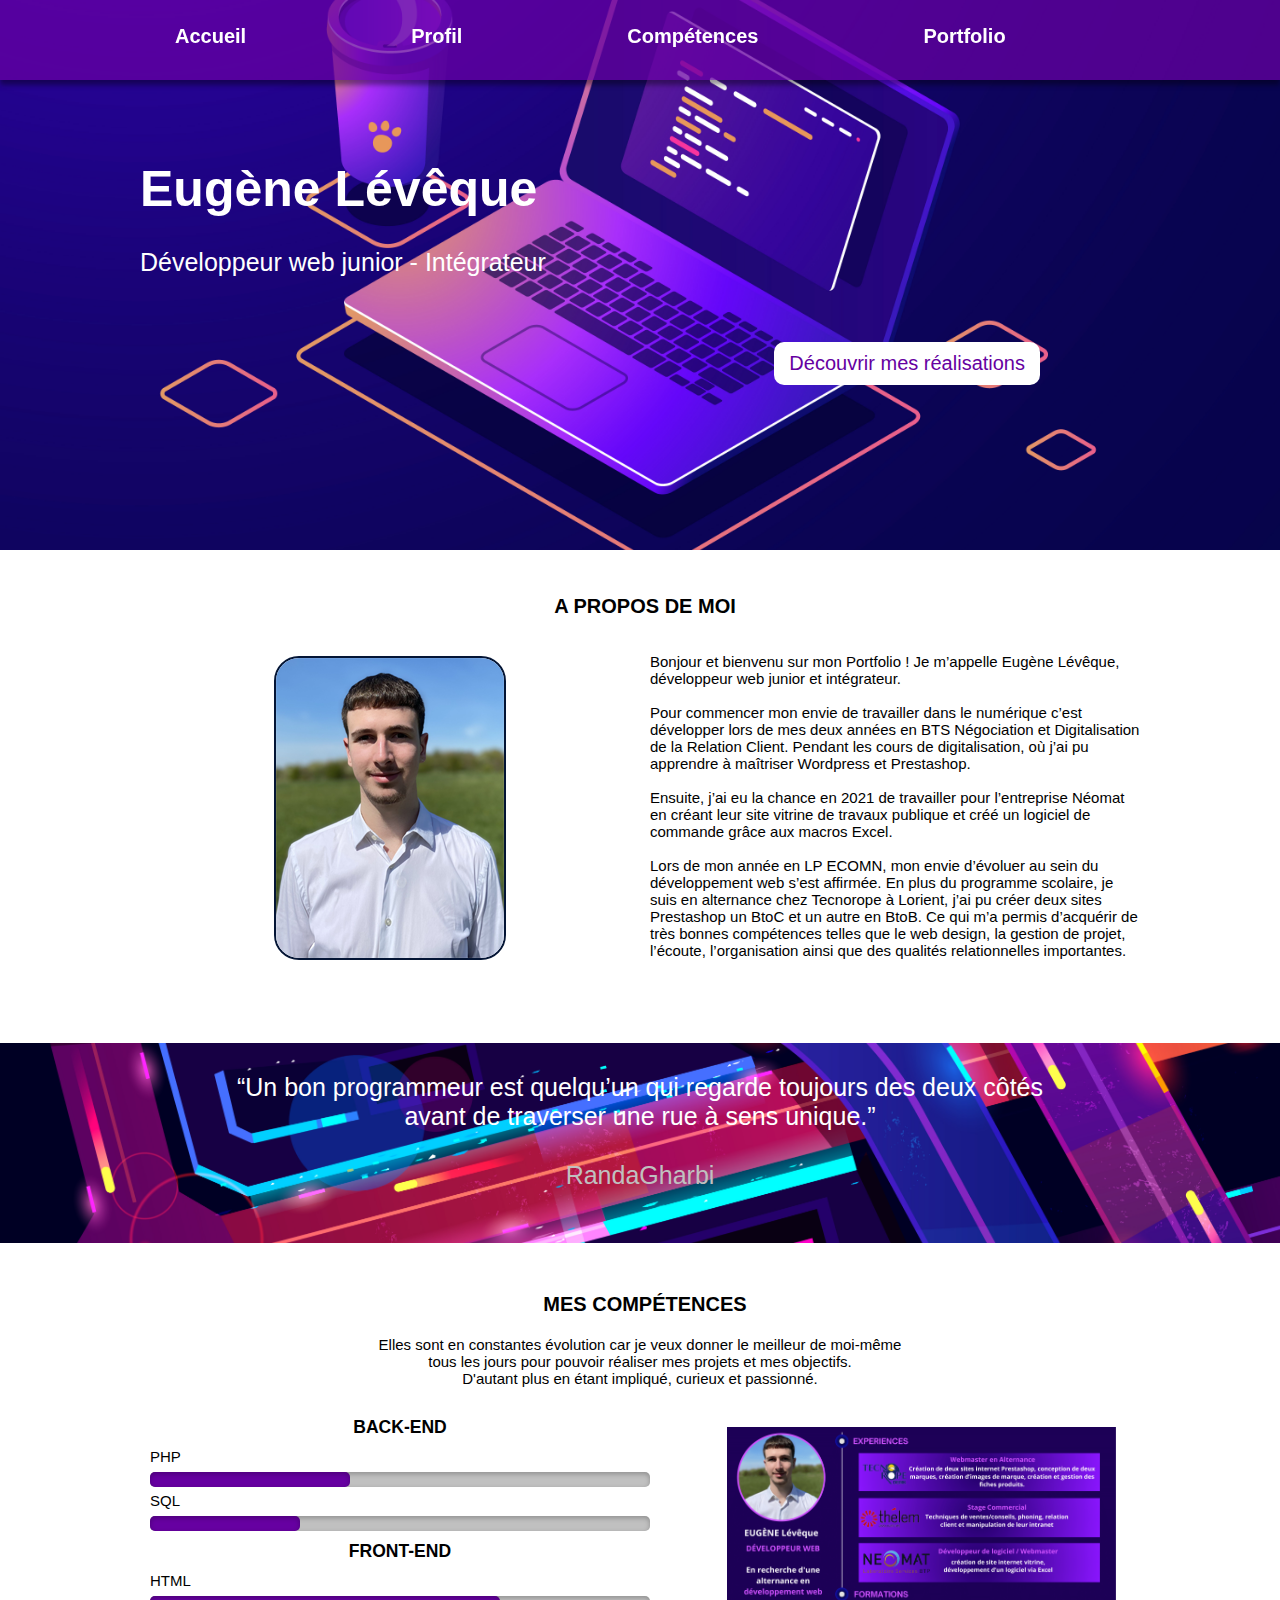
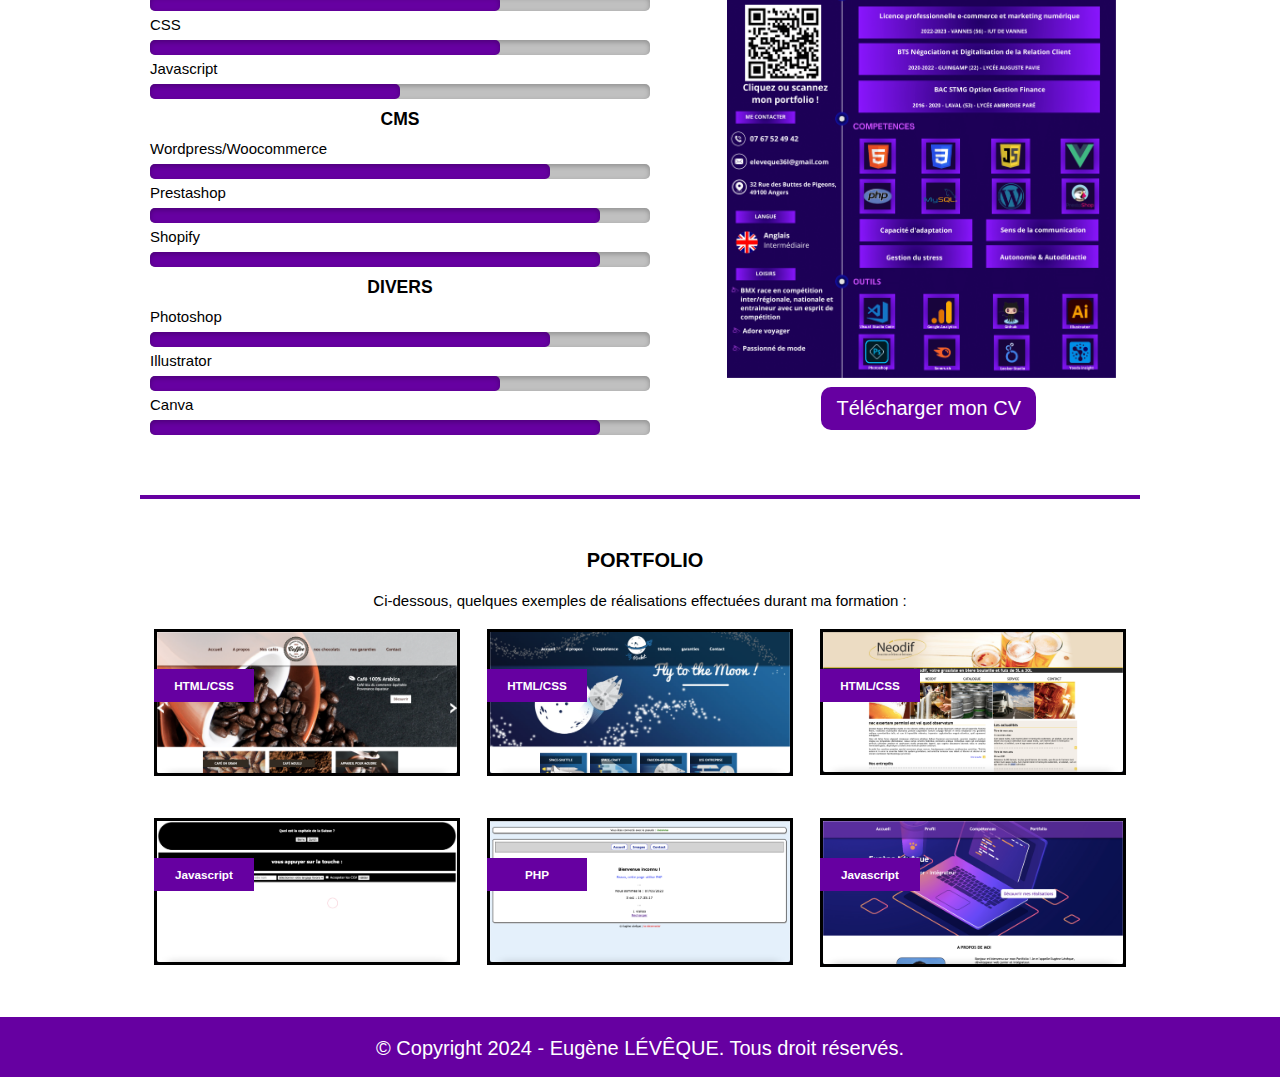
<file: index.html>
<!DOCTYPE html>
<html lang="en">
<head>
    <meta charset="UTF-8">
    <meta http-equiv="X-UA-Compatible" content="IE=edge">
    <meta name="viewport" content="width=device-width, initial-scale=1.0">
    <title>Portfolio</title>
    <link rel="stylesheet" href="./style.css">
</head>
<body>
    <div id="navbar">
        <nav class="inner">
            <ul>
                <li><a href="#accueil">Accueil</a></li>
                <li><a href="#profil">Profil</a></li>
                <li><a href="#competence">Compétences</a></li>
                <li><a href="#portfolio">Portfolio</a></li>
            </ul>
        </nav>
    </div>
    <section id="accueil">



        <div class="inner">
            <div id="textaccueil">
                <header>
                    <h1>Eugène Lévêque</h1>
                </header>
                <p>Développeur web junior - Intégrateur</p>
                <footer>
                    <a href="#portfolio">Découvrir mes réalisations</a>
                </footer>
            </div>
        </div>
    </section>

    <!-- <div id="scrollUp">
        <a href="#top"><img src="to_top.png"/></a>
    </div> -->

    <section id="profil">
        <div class="inner">
            <header>
                <h2>A PROPOS DE MOI</h2>
            </header>
            <section id="main-left">
                <img src=photo-cv.png alt="photo de profil">
            </section>
            <section id="main-right">
                <p>Bonjour et bienvenu sur mon Portfolio ! Je m’appelle Eugène Lévêque, développeur web junior et intégrateur.<br><br>
                Pour commencer mon envie de travailler dans le numérique c’est développer lors de mes deux années en BTS Négociation et Digitalisation de la Relation Client. Pendant les cours de digitalisation, où j’ai pu apprendre à maîtriser Wordpress et Prestashop.<br><br>
                Ensuite, j’ai eu la chance en 2021 de travailler pour l’entreprise Néomat en créant leur site vitrine de travaux publique et créé un logiciel de commande grâce aux macros Excel.<br><br>
                Lors de mon année en LP ECOMN, mon envie d’évoluer au sein du développement web s’est affirmée. En plus du programme scolaire, je suis en alternance chez Tecnorope à Lorient, j’ai pu créer deux sites Prestashop un BtoC et un autre en BtoB. Ce qui m’a permis d’acquérir de très bonnes compétences telles que le web design, la gestion de projet, l’écoute, l’organisation ainsi que des qualités relationnelles importantes.
                </p>
            </section>
        </div>
    </section>
    <section id="proverbe">
        <p>“Un bon programmeur est quelqu’un qui regarde toujours des deux côtés<br>avant de traverser une rue à sens unique.”</p>
        <p id="source">RandaGharbi</p>
    </section>
    <section id="competence">
        <div class="inner">
            <header>
                <h2>Mes Compétences</h2>
                <p>Elles sont en constantes évolution car je veux donner le meilleur de moi-même<br>tous les jours pour pouvoir réaliser mes projets et mes objectifs.<br>D'autant plus en étant impliqué, curieux et passionné.</p>
            </header>
            <section id="main-left2">
                <h3>Back-end</h3>
                <p>PHP</p>
                <progress value="40" max="100"></progress>
                <p>SQL</p>
                <progress value="30" max="100"></progress>

                <h3>Front-end</h3>
                <p>HTML</p>
                <progress value="70" max="100"></progress>
                <p>CSS</p>
                <progress value="70" max="100"></progress>
                <p>Javascript</p>
                <progress value="50" max="100"></progress>

                <h3>CMS</h3>
                <p>Wordpress/Woocommerce</p>
                <progress value="80" max="100"></progress>
                <p>Prestashop</p>
                <progress value="90" max="100"></progress>
                <p>Shopify</p>
                <progress value="90" max="100"></progress>

                <h3>Divers</h3>
                <p>Photoshop</p>
                <progress value="80" max="100"></progress>
                <p>Illustrator</p>
                <progress value="70" max="100"></progress>
                <p>Canva</p>
                <progress value="90" max="100"></progress>
            </section>

            <section id="main-right2">
                <img src=cv-alternance-eugene-leveque-2024.png alt="cv-eugene-leveque-2024">
                <footer>
                    <a href="cv-alternance-eugene-leveque-2024.png" download="cv-alternance-eugene-leveque-2024.png">Télécharger mon CV</a>
                </footer>
            </section>
        </div>
    </section>

    <section id="separateur">
        <div class="inner"></div>
    </section>

    <section id="portfolio">
        <div class="inner">
            <header>
                <h2>Portfolio</h2>
                <p>Ci-dessous, quelques exemples de réalisations effectuées durant ma formation :</p>
            </header>
        </div>
    </section>
    <section class="inner">
        <div class="bloc">
            <a href="site-cafe/index.html" target="_blank"><img src="capture-ecran-site-cafe.png" alt="site fictif de café"></a>
            <h3><a href="site-cafe/index.html" target="_blank">HTML/CSS</a></h3>
        </div>
    </section>
    <section class="inner">
        <div class="bloc">
            <a href="site-astronomie/index.html" target="_blank"><img src="capture-ecran-site-astronomie.png" alt="site fictif d'astronomie"></a>
            <h3><a href="site-astronomie/index.html" target="_blank">HTML/CSS</a></h3>
        </div>
    </section>
    <section class="inner">
        <div class="bloc">
            <a href="site-biere/index.html" target="_blank"><img src="capture-ecran-site-biere.png" alt="site fictif de bière"></a>
            <h3><a href="site-biere/index.html" target="_blank">HTML/CSS</a></h3>
        </div>
    </section>
    <section class="inner">
        <div class="bloc2">
            <a href="site-js/index.html" target="_blank"><img src="capture-ecran-site-javascript-cours.png" alt="site bac à sable en Javascript"></a>
            <h3><a href="site-js/index.html" target="_blank">Javascript</a></h3>
        </div>
    </section>
    <section class="inner">
        <div class="bloc">
            <a href="#site-php"><img src="capture-ecran-site-PHP-cours.png" alt="site fictif en PHP"></a>
            <h3><a href="#site-php">PHP</a></h3>
        </div>
    </section>
    <section class="inner">
        <div class="bloc">
            <a href="index.html"><img src="capture-ecran-site-portfolio.png" alt="site portfolio en HTML/CSS/Javascript"></a>
            <h3><a href="index.html">Javascript</a></h3>
        </div>
    </section>

    <footer id="piedpage">
		<section class="inner">
        	<div id="copyright">
         	    <p>&copy Copyright 2024 - Eugène LÉVÊQUE. Tous droit réservés.</p>
        	</div>
		</section>
	</footer>

    <script src="index.js"></script>
</body>
</html>
</file>
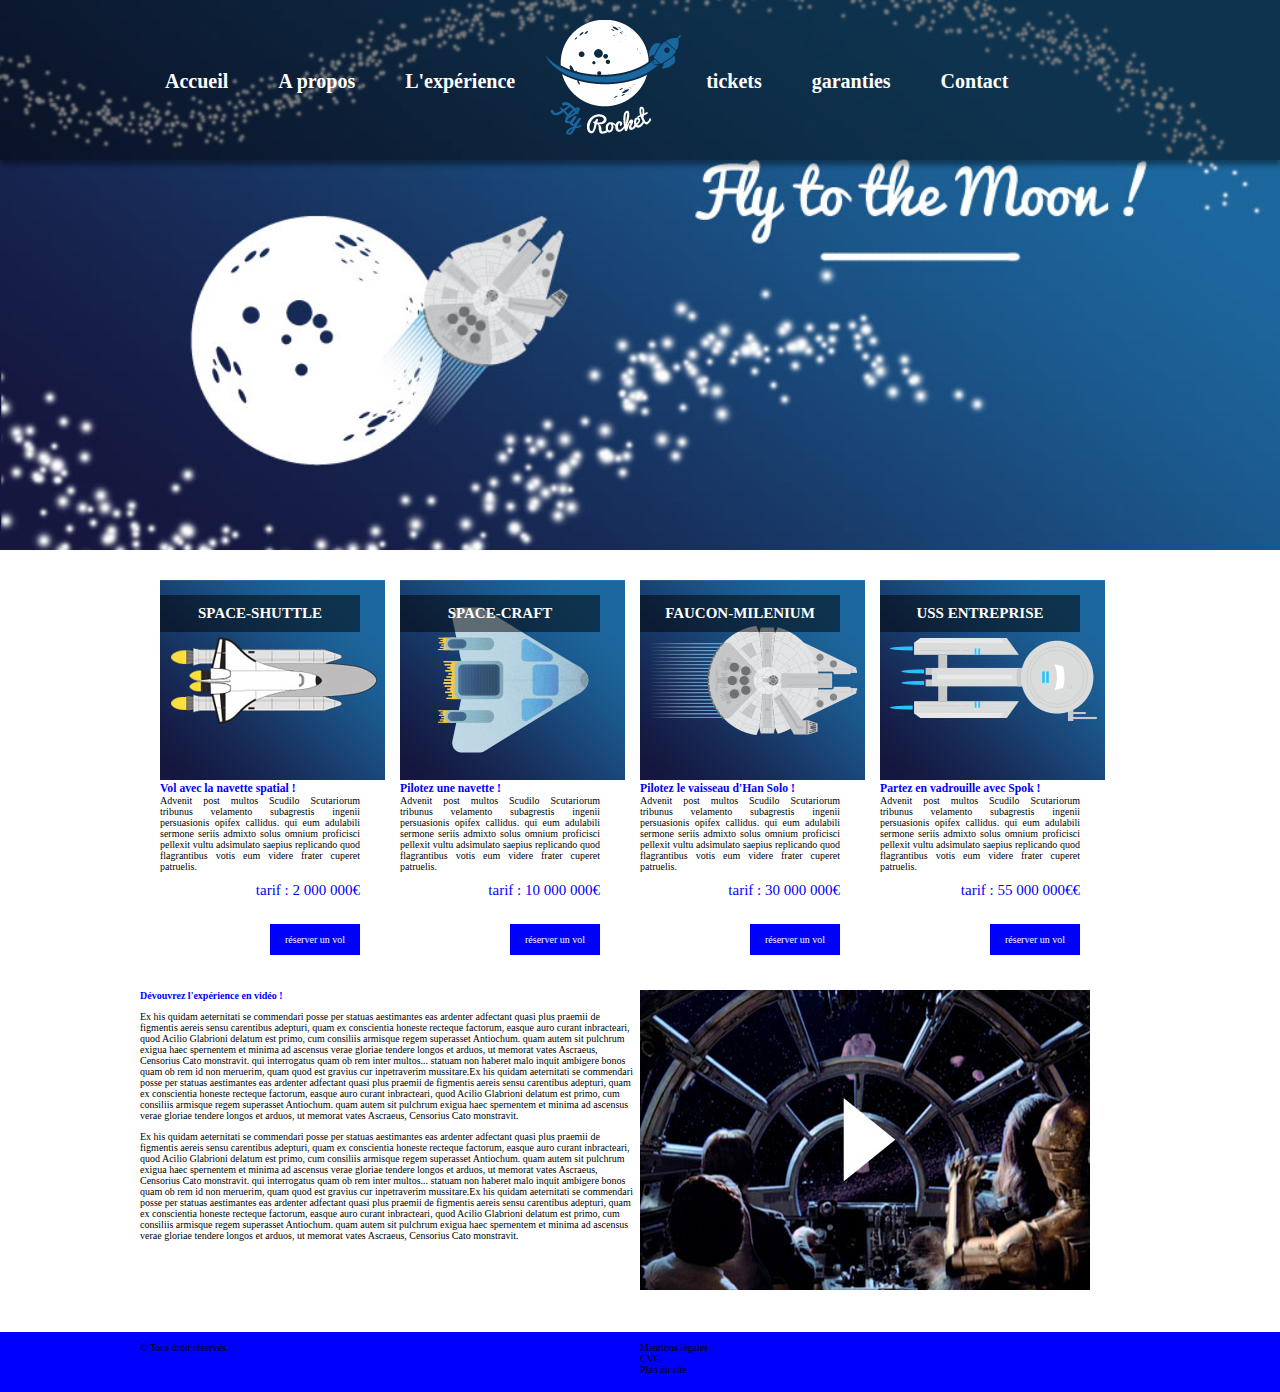
<file: site-astronomie/index.html>
<!DOCTYPE html>
<html lang="fr">

<head>

	<meta charset="UTF-8" />
	<title>Partiel HTML/CSS</title>
	<meta name="description" content="Description qui s'affiche dans les moteurs de recherches."/>
	<link type="text/css" rel="stylesheet" href="css/styles.css" />
	
</head>

<body>
	<!--début diapo -->
	<section id="diapo">
		<header>
			<nav class="inner">
				<ul>
					<li><a href="index.html">Accueil</a></li>
					<li><a href="a-propos.html">A propos</a></li>
					<li><a href="#">L'expérience</a></li>
					<li><a href="index.html"><img src="images/logo.png" alt="Logo fusée"></a></li>
					<li><a href="#">tickets</a></li>
					<li><a href="#">garanties</a></li>
					<li><a href="#">Contact</a></li>

				</ul>
			</nav>
		</header>
	</section>	
	<!--fin diapo!-->

	<!--début des 4 blocs-->
	<section class="inner">
		<div class="bloc">
			<a href="#"><img src=images/space-shuttle.jpg alt="fusée"></a>
			<h2><a href="#">space-shuttle</a></h2>
			<h3>Vol avec la navette spatial !</h3>
			<p>Advenit post multos Scudilo Scutariorum tribunus velamento subagrestis ingenii persuasionis opifex callidus. qui eum adulabili sermone seriis admixto solus omnium proficisci pellexit vultu adsimulato saepius replicando quod flagrantibus votis eum videre frater cuperet patruelis.</p>
			<p>tarif : 2 000 000€</p>
			<footer><a href="#">réserver un vol</a></footer>
		</div> 
	</section>
	<section class="inner">
		<div class="bloc">
			<a href="#"><img src=images/space-craft.jpg alt="space-craft"></a>
			<h2><a href="#">space-craft</a></h2>
			<h3>Pilotez une navette !</h3>
			<p>Advenit post multos Scudilo Scutariorum tribunus velamento subagrestis ingenii persuasionis opifex callidus. qui eum adulabili sermone seriis admixto solus omnium proficisci pellexit vultu adsimulato saepius replicando quod flagrantibus votis eum videre frater cuperet patruelis.</p>
			<p>tarif : 10 000 000€</p>
			<footer><a href="#">réserver un vol</a></footer>
		</div> 
	</section>
	<section class="inner">
		<div class="bloc">
			<a href="#"><img src=images/faucon-millenium.jpg alt="faucon-millenium"></a>
			<h2><a href="#">Faucon-milenium</a></h2>
			<h3>Pilotez le vaisseau d'Han Solo !</h3>
			<p>Advenit post multos Scudilo Scutariorum tribunus velamento subagrestis ingenii persuasionis opifex callidus. qui eum adulabili sermone seriis admixto solus omnium proficisci pellexit vultu adsimulato saepius replicando quod flagrantibus votis eum videre frater cuperet patruelis.</p>
			<p>tarif : 30 000 000€</p>
			<footer><a href="#">réserver un vol</a></footer>
		</div> 
	</section>
	<section class="inner">
		<div class="bloc">
			<a href="#"><img src=images/uss-enterprise.jpg alt="uss-enterprise"></a>
			<h2><a href="#">USS Entreprise</a></h2>
			<h3>Partez en vadrouille avec Spok !</h3>
			<p>Advenit post multos Scudilo Scutariorum tribunus velamento subagrestis ingenii persuasionis opifex callidus. qui eum adulabili sermone seriis admixto solus omnium proficisci pellexit vultu adsimulato saepius replicando quod flagrantibus votis eum videre frater cuperet patruelis.</p>
			<p>tarif : 55 000 000€€</p>
			<footer><a href="#">réserver un vol</a></footer>
		</div> 
	</section>

	<!--fin des 4 blocs-->

	<!--début article découverte-->
	<section class="inner">
		<div class="découverte">
			<h2>Dévouvrez l'expérience en vidéo !</h2>
			<p>Ex his quidam aeternitati se commendari posse per statuas aestimantes eas ardenter adfectant quasi plus praemii de figmentis aereis sensu carentibus adepturi, quam ex conscientia honeste recteque factorum, easque auro curant inbracteari, quod Acilio Glabrioni delatum est primo, cum consiliis armisque regem superasset Antiochum. quam autem sit pulchrum exigua haec spernentem et minima ad ascensus verae gloriae tendere longos et arduos, ut memorat vates Ascraeus, Censorius Cato monstravit. qui interrogatus quam ob rem inter multos... statuam non haberet malo inquit ambigere bonos quam ob rem id non meruerim, quam quod est gravius cur inpetraverim mussitare.Ex his quidam aeternitati se commendari posse per statuas aestimantes eas ardenter adfectant quasi plus praemii de figmentis aereis sensu carentibus adepturi, quam ex conscientia honeste recteque factorum, easque auro curant inbracteari, quod Acilio Glabrioni delatum est primo, cum consiliis armisque regem superasset Antiochum. quam autem sit pulchrum exigua haec spernentem et minima ad ascensus verae gloriae tendere longos et arduos, ut memorat vates Ascraeus, Censorius Cato monstravit.</p>
			<p>Ex his quidam aeternitati se commendari posse per statuas aestimantes eas ardenter adfectant quasi plus praemii de figmentis aereis sensu carentibus adepturi, quam ex conscientia honeste recteque factorum, easque auro curant inbracteari, quod Acilio Glabrioni delatum est primo, cum consiliis armisque regem superasset Antiochum. quam autem sit pulchrum exigua haec spernentem et minima ad ascensus verae gloriae tendere longos et arduos, ut memorat vates Ascraeus, Censorius Cato monstravit. qui interrogatus quam ob rem inter multos... statuam non haberet malo inquit ambigere bonos quam ob rem id non meruerim, quam quod est gravius cur inpetraverim mussitare.Ex his quidam aeternitati se commendari posse per statuas aestimantes eas ardenter adfectant quasi plus praemii de figmentis aereis sensu carentibus adepturi, quam ex conscientia honeste recteque factorum, easque auro curant inbracteari, quod Acilio Glabrioni delatum est primo, cum consiliis armisque regem superasset Antiochum. quam autem sit pulchrum exigua haec spernentem et minima ad ascensus verae gloriae tendere longos et arduos, ut memorat vates Ascraeus, Censorius Cato monstravit.</p>
		</div>
		<div class="vidéo">
			<img src="images/video.jpg" alt="vidéo star wars">
		</div>

	</section>
	<!--fin article découverte-->

	<!--début footer-->
	<footer id="piedpage">
		<section class="inner">
        	<div id="copyright">
         	    <p>&copy Tous droit réservés.</p>
        	</div>
			<div id="info">
				<p>Mentions légales</p>
				<p>CVG</p>
				<p>Plan du site </p>
			</div>
		</section>
	</footer>
	
	
</body>
	
</html>
</file>
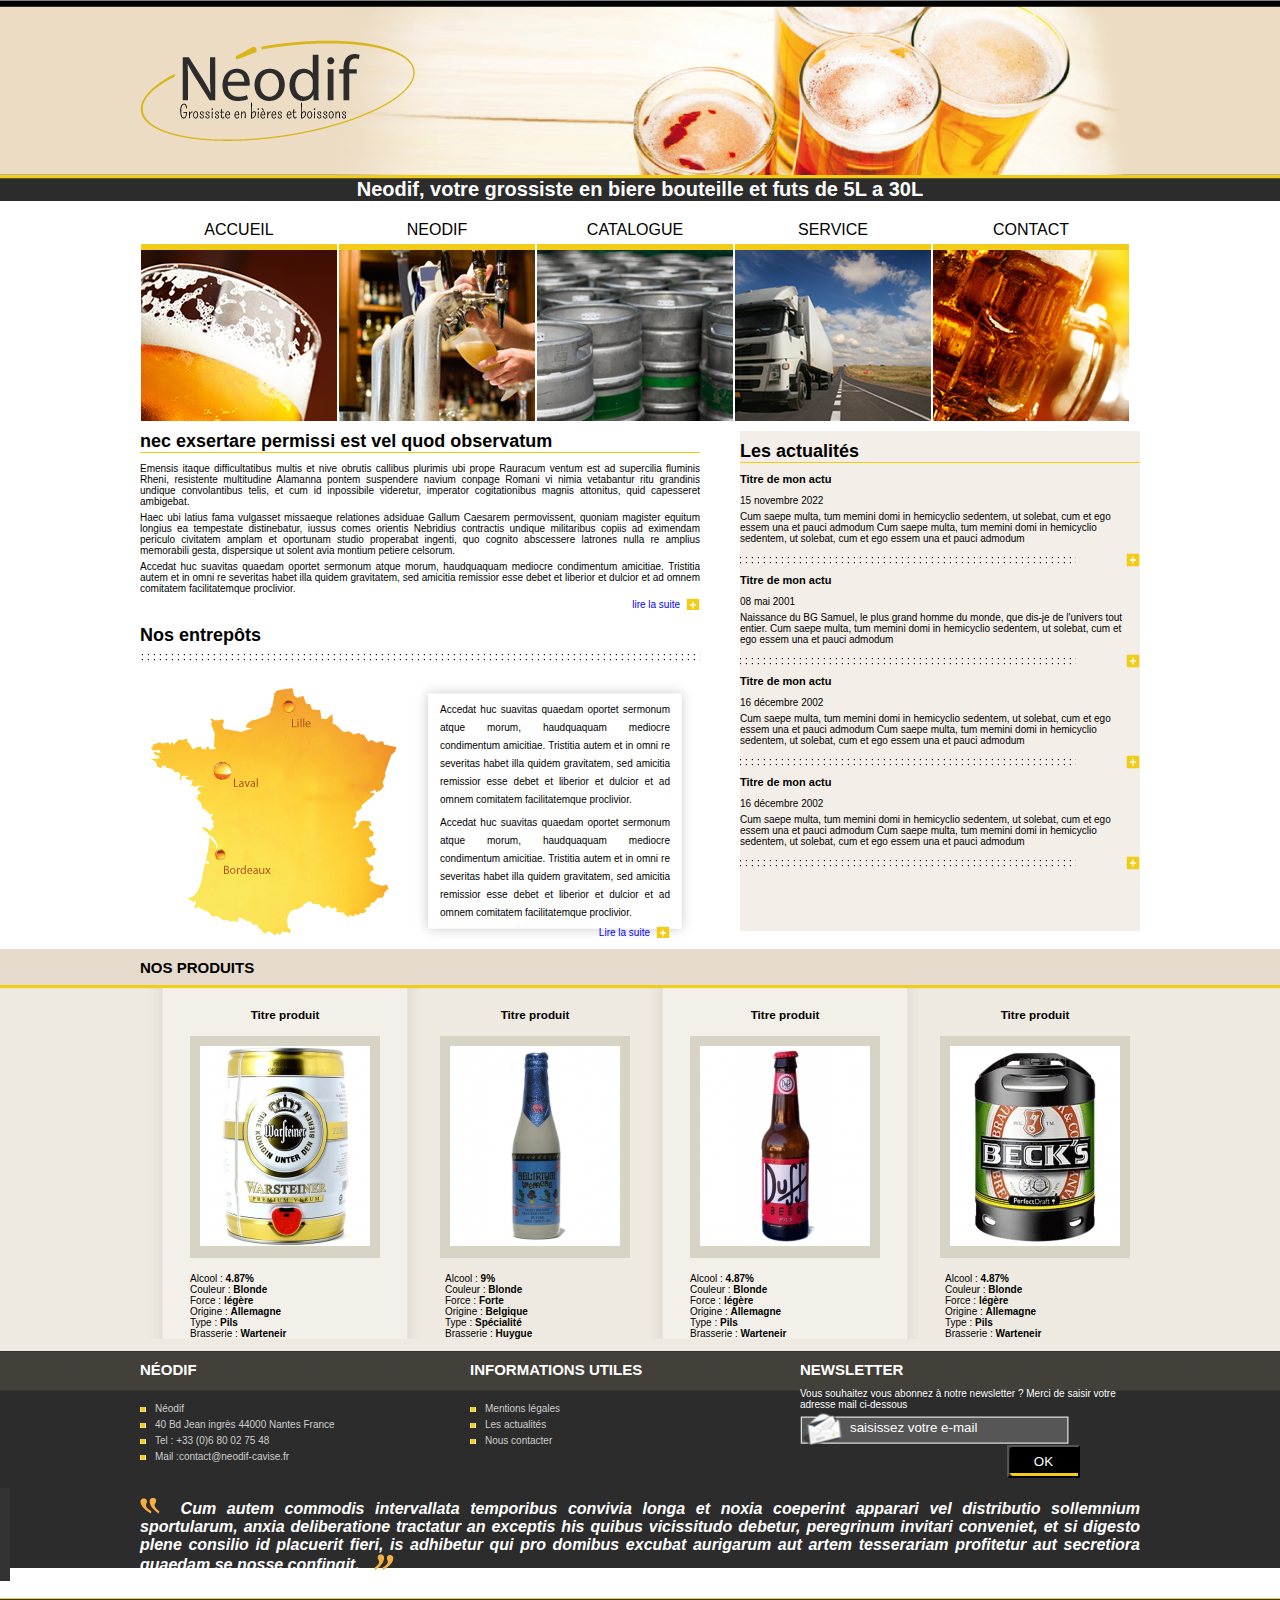
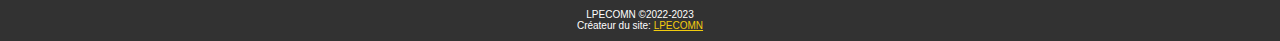
<file: site-biere/index.html>
<!DOCTYPE html>
<html lang="fr">

<head>

	<meta charset="UTF-8" />
	<title>TD 1</title>
	
	<link type="text/css" rel="stylesheet" href="css/1-skeleton.css" />
	<link type="text/css" rel="stylesheet" href="css/2-header.css" />
	<link type="text/css" rel="stylesheet" href="css/3-menu.css" />
	<link type="text/css" rel="stylesheet" href="css/4-content.css" />
	<link type="text/css" rel="stylesheet" href="css/5-footer.css" />
	
</head>

<body>
	<!--début en tête-->
	<header id="main-header">
		<div class="inner">
			<div id="logo"><img src="images/logo.png" alt="Logo Neodif"/></div>
			<div id="baseline">Neodif, votre grossiste en biere bouteille et futs de 5L a 30L </div>
		</div>
	</header>
	<!--fin en tête-->
	<!--début menu-->
	<nav id="main-menu">
		<div class="inner">
			<ul>
				<li><a href="index.html">Accueil</a></li>				
				<li>
					<a href="#">Neodif</a>
					<ul class="submenu">
						<li><a href="qui-sommes-nous.html">Qui sommes nous</a></li>
						<li><a href="#">Notre équipe</a></li>
						<li><a href="#">Nos entrepôts</a></li>
						<li><a href="#">Les actualités</a></li>
						<li><a href="#">Les témoignages</a></li>
					</ul>
				</li>
				<li><a href="#">Catalogue</a></li>
				<li><a href="#">Service</a></li>
				<li><a href="#">Contact</a></li>
			</ul>
		</div>
	</nav>
	<!--fin menu-->
	<!--début des blocks-->
	<div id="main">
		<div class="inner">
			<!--début block de gauche-->
			<selection id="main-left">
				<header>
					<h1>
						nec exsertare permissi est vel quod observatum
					</h1>
				</header>
					<p>
						Emensis itaque difficultatibus multis et nive obrutis callibus plurimis ubi prope Rauracum ventum est ad supercilia fluminis Rheni, resistente multitudine Alamanna pontem suspendere navium conpage Romani vi nimia vetabantur ritu grandinis undique convolantibus telis, et cum id inpossibile videretur, imperator cogitationibus magnis attonitus, quid capesseret ambigebat.
					</p>
					<p>
						Haec ubi latius fama vulgasset missaeque relationes adsiduae Gallum Caesarem permovissent, quoniam magister equitum longius ea tempestate distinebatur, iussus comes orientis Nebridius contractis undique militaribus copiis ad eximendam periculo civitatem amplam et oportunam studio properabat ingenti, quo cognito abscessere latrones nulla re amplius memorabili gesta, dispersique ut solent avia montium petiere celsorum.
					</p>
					<p>
						Accedat huc suavitas quaedam oportet sermonum atque morum, haudquaquam mediocre condimentum amicitiae. Tristitia autem et in omni re severitas habet illa quidem gravitatem, sed amicitia remissior esse debet et liberior et dulcior et ad omnem comitatem facilitatemque proclivior.
					</p>
					<footer>
						<a href="#">lire la suite</a>
					</footer>
					<section id="main-bottom-left">
						<header>
							<h2>Nos entrepôts</h2> 
						</header>
						<img src="images/carte.png" alt="Carte de nos entrepôts de bières"/>
						<div id="cadre">
						<div id="textencadre">
							<p>
								Accedat huc suavitas quaedam oportet sermonum atque morum, haudquaquam mediocre condimentum amicitiae. Tristitia autem et in omni re severitas habet illa quidem gravitatem, sed amicitia remissior esse debet et liberior et dulcior et ad omnem comitatem facilitatemque proclivior.
							</p>
							<p>
								Accedat huc suavitas quaedam oportet sermonum atque morum, haudquaquam mediocre condimentum amicitiae. Tristitia autem et in omni re severitas habet illa quidem gravitatem, sed amicitia remissior esse debet et liberior et dulcior et ad omnem comitatem facilitatemque proclivior.
							</p>
							<footer>
								<a href="#">Lire la suite</a>
							</footer>
						</div>
						</div>
					</section>
			</selection>
			<!--fin block de gauche-->
			<!--début blocks de droite-->
			<section id="main-right">
				<header>
					<h2> Les actualités</h2>
				</header>
				<article>
					<header>
						<h3>Titre de mon actu</h3>
					</header>
					<div class="date">15 novembre 2022</div>
					<p>
						Cum saepe multa, tum memini domi in hemicyclio sedentem, ut solebat, cum et ego essem una et pauci admodum Cum saepe multa, tum memini domi in hemicyclio sedentem, ut solebat, cum et ego essem una et pauci admodum
					</p>
					<footer><a href="#"></a></footer>
				</article>
				<article>
					<header>
						<h3>Titre de mon actu</h3>
					</header>
					<div class="date">08 mai 2001</div>
					<p>
						Naissance du BG Samuel, le plus grand homme du monde, que dis-je de l'univers tout entier. Cum saepe multa, tum memini domi in hemicyclio sedentem, ut solebat, cum et ego essem una et pauci admodum
					</p>
					<footer><a href="#"></a></footer>
				</article>
				<article>
					<header>
						<h3>Titre de mon actu</h3>
					</header>
					<div class="date">16 décembre 2002</div>
					<p>
						Cum saepe multa, tum memini domi in hemicyclio sedentem, ut solebat, cum et ego essem una et pauci admodum Cum saepe multa, tum memini domi in hemicyclio sedentem, ut solebat, cum et ego essem una et pauci admodum
					</p>
					<footer><a href="#"></a></footer>
				</article>
				<article>
					<header>
						<h3>Titre de mon actu</h3>
					</header>
					<div class="date">16 décembre 2002</div>
					<p>
						Cum saepe multa, tum memini domi in hemicyclio sedentem, ut solebat, cum et ego essem una et pauci admodum Cum saepe multa, tum memini domi in hemicyclio sedentem, ut solebat, cum et ego essem una et pauci admodum
					</p>
					<footer><a href="#"></a></footer>
				</article>
			</section>
			<!--fin block de droite-->
		</div>
	</div>
	<!--fin des blocks-->
	<!--début produit-->
	<section id="products">
		<div class="inner">
			<header>
				<h2> Nos produits</h2>
			</header>
			<div class="products fond">
				<header>
					<h3>Titre produit</h3>
				</header>
				<div class="imageproduct">
					<a href="#">
					<img src="images/1327333776.jpg" alt="Fût de bière au nom de la marque">
					</a>
				</div>
				<ul>
					<li>Alcool : <strong>4.87%</strong></li>
					<li>Couleur : <strong>Blonde</strong></li>
					<li>Force : <strong>légère</strong></li>
					<li>Origine : <strong>Allemagne</li></strong>
					<li>Type : <strong>Pils</strong></li>
					<li>Brasserie : <strong>Warteneir</strong></li>
				</ul>
			</div>
			<div class="products">
				<header>
					<h3>Titre produit</h3>
				</header>
				<div class="imageproduct">
					<a href="#">
					<img src="images/1327484865.jpg" alt="Fût de bière au nom de la marque">
					</a>
				</div>
				<ul>
					<li>Alcool : <strong>9%</strong></li>
					<li>Couleur : <strong>Blonde</strong></li>
					<li>Force : <strong>Forte</strong></li>
					<li>Origine : <strong>Belgique</li></strong>
					<li>Type : <strong>Spécialité</strong></li>
					<li>Brasserie : <strong>Huygue</strong></li>
				</ul>
			</div>
			<div class="products fond">
				<header>
					<h3>Titre produit</h3>
				</header>
				<div class="imageproduct">
					<a href="#">
					<img src="images/1327484930.jpg" alt="Fût de bière au nom de la marque">
					</a>
				</div>
				<ul>
					<li>Alcool : <strong>4.87%</strong></li>
					<li>Couleur : <strong>Blonde</strong></li>
					<li>Force : <strong>légère</strong></li>
					<li>Origine : <strong>Allemagne</li></strong>
					<li>Type : <strong>Pils</strong></li>
					<li>Brasserie : <strong>Warteneir</strong></li>
				</ul>
			</div>
			<div class="products">
				<header>
					<h3>Titre produit</h3>
				</header>
				<div class="imageproduct">
					<a href="#">
					<img src="images/1327332109.jpg" alt="Fût de bière au nom de la marque">
					</a>
				</div>
				<ul>
					<li>Alcool : <strong>4.87%</strong></li>
					<li>Couleur : <strong>Blonde</strong></li>
					<li>Force : <strong>légère</strong></li>
					<li>Origine : <strong>Allemagne</li></strong>
					<li>Type : <strong>Pils</strong></li>
					<li>Brasserie : <strong>Warteneir</strong></li>
				</ul>
			</div>
		</div>
	</section>
	<!--fin produit-->
	<!--debut footer-->
	<footer id="mainfooter">
		<div class="inner">
			<div class="footertext">
				<header>
					<h2>Néodif</h2>
				</header>
				<ul>
					<li>Néodif</li>
					<li><a href="https://goo.gl/maps/mXBcbHuEWVNVXV878" target="_blank">40 Bd Jean ingrès 44000 Nantes France</a></li>
					<li>Tel : <a href="+33 (0)6 80 02 75 48" target="_blank">+33 (0)6 80 02 75 48</a></li>
					<li>Mail :<a href="contact@neodif-cavise.fr" target="_blank">contact@neodif-cavise.fr</a></li>
				</ul>
			</div>	
			<div class="footertext">
				<header>
					<h2>Informations utiles</h2>
				</header>
				<ul>
					<li><a href="#" target="_blank"></a>Mentions légales</li>
					<li><a href="#" target="_blank"></a>Les actualités</li>
					<li><a href="#" target="_blank"></a>Nous contacter</li>
				</ul>
			</div>
			<div class="footertext">
				<header>
					<h2>newsletter</h2>
				</header>
				<p>
					Vous souhaitez vous abonnez à notre newsletter ? Merci de saisir votre adresse mail ci-dessous
				</p>
				<form method="post" action="#">
					<input type="text" name="mailnewsletter" value="" placeholder="saisissez votre e-mail">
					<input type="submit" name="mailnewsletter" value="OK">

				</form>
			</div>
		</div>

			<div id="testimonials">
				<div class="inner">
					<p><span class="quoteopen"></span> Cum autem commodis intervallata temporibus convivia longa et noxia coeperint apparari vel distributio sollemnium sportularum, anxia deliberatione tractatur an exceptis his quibus vicissitudo debetur, peregrinum invitari conveniet, et si digesto plene consilio id placuerit fieri, is adhibetur qui pro domibus excubat aurigarum aut artem tesserariam profitetur aut secretiora quaedam se nosse confingit.
					<span class="quoteclose"></span></p>
					<p class="auteur">Antoine Tournaire, Gérant E-Dilik (56)</p>
				</div>
			</div>

			<div id="copyright">
				<p>LPECOMN &copy;2022-2023</p>
				<p>Créateur du site: <a href="https://www.lp-ecomn.fr" target="_blank">LPECOMN</a></p>
			</div>

	</footer>
	<!--fin footer-->

</body>
	
</html>
</file>
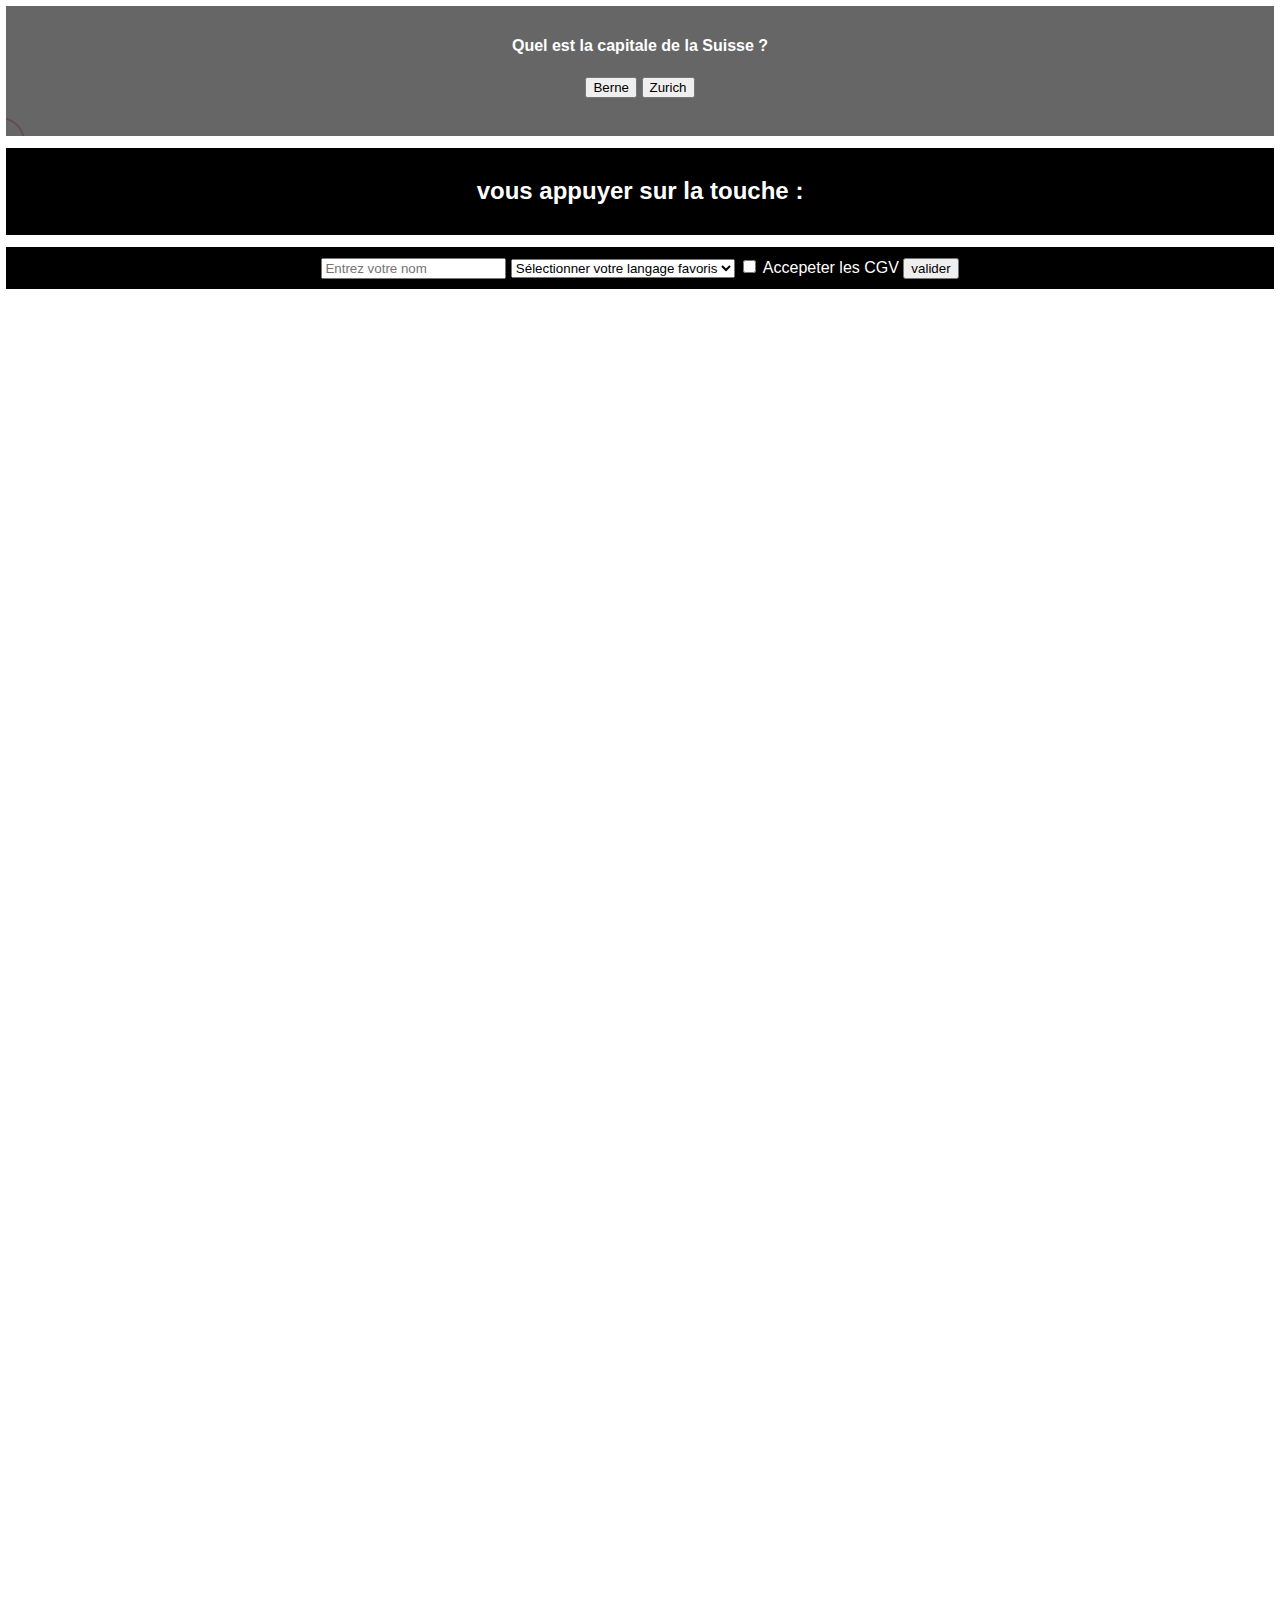
<file: site-js/index.html>
<!DOCTYPE html>
<html lang="en">
<head>
    <meta charset="UTF-8">
    <meta http-equiv="X-UA-Compatible" content="IE=edge">
    <meta name="viewport" content="width=device-width, initial-scale=1.0">
    <title>Document</title>
    <link rel="stylesheet" href="./style.css">

</head>
<body>

    <div class="click-event box">
        <h4>Quel est la capitale de la Suisse ?</h4>
        <button id="btn-1">Berne</button>
        <button id="btn-2">Zurich</button>
        <p>La bonne réponse est berne</p>
    </div>

    <div class="mousemove"></div>

    <div class="keypress box">
        <h2>vous appuyer sur la touche : <span id="key"></span></h2>
    </div>

    <nav>
        <ul>
            <li>Accueil</li>
            <li>Services</li>
            <li>Contact</li>
        </ul>
    </nav>

    <form action="" class="box">
        <input type="text" placeholder="Entrez votre nom">

        <select>
            <option value="">Sélectionner votre langage favoris</option>
            <option value="Javascript">Javascript</option>
            <option value="PHP">PHP</option>
            <option value="Python">Python</option>

        </select>
        <input type="checkbox" id="cgv">
        <label for="cgv">Accepeter les CGV</label>

        <input type="submit" value="valider">
        <div></div>
    </form>

    <script src="index.js"></script>  
</body>
</html>
</file>
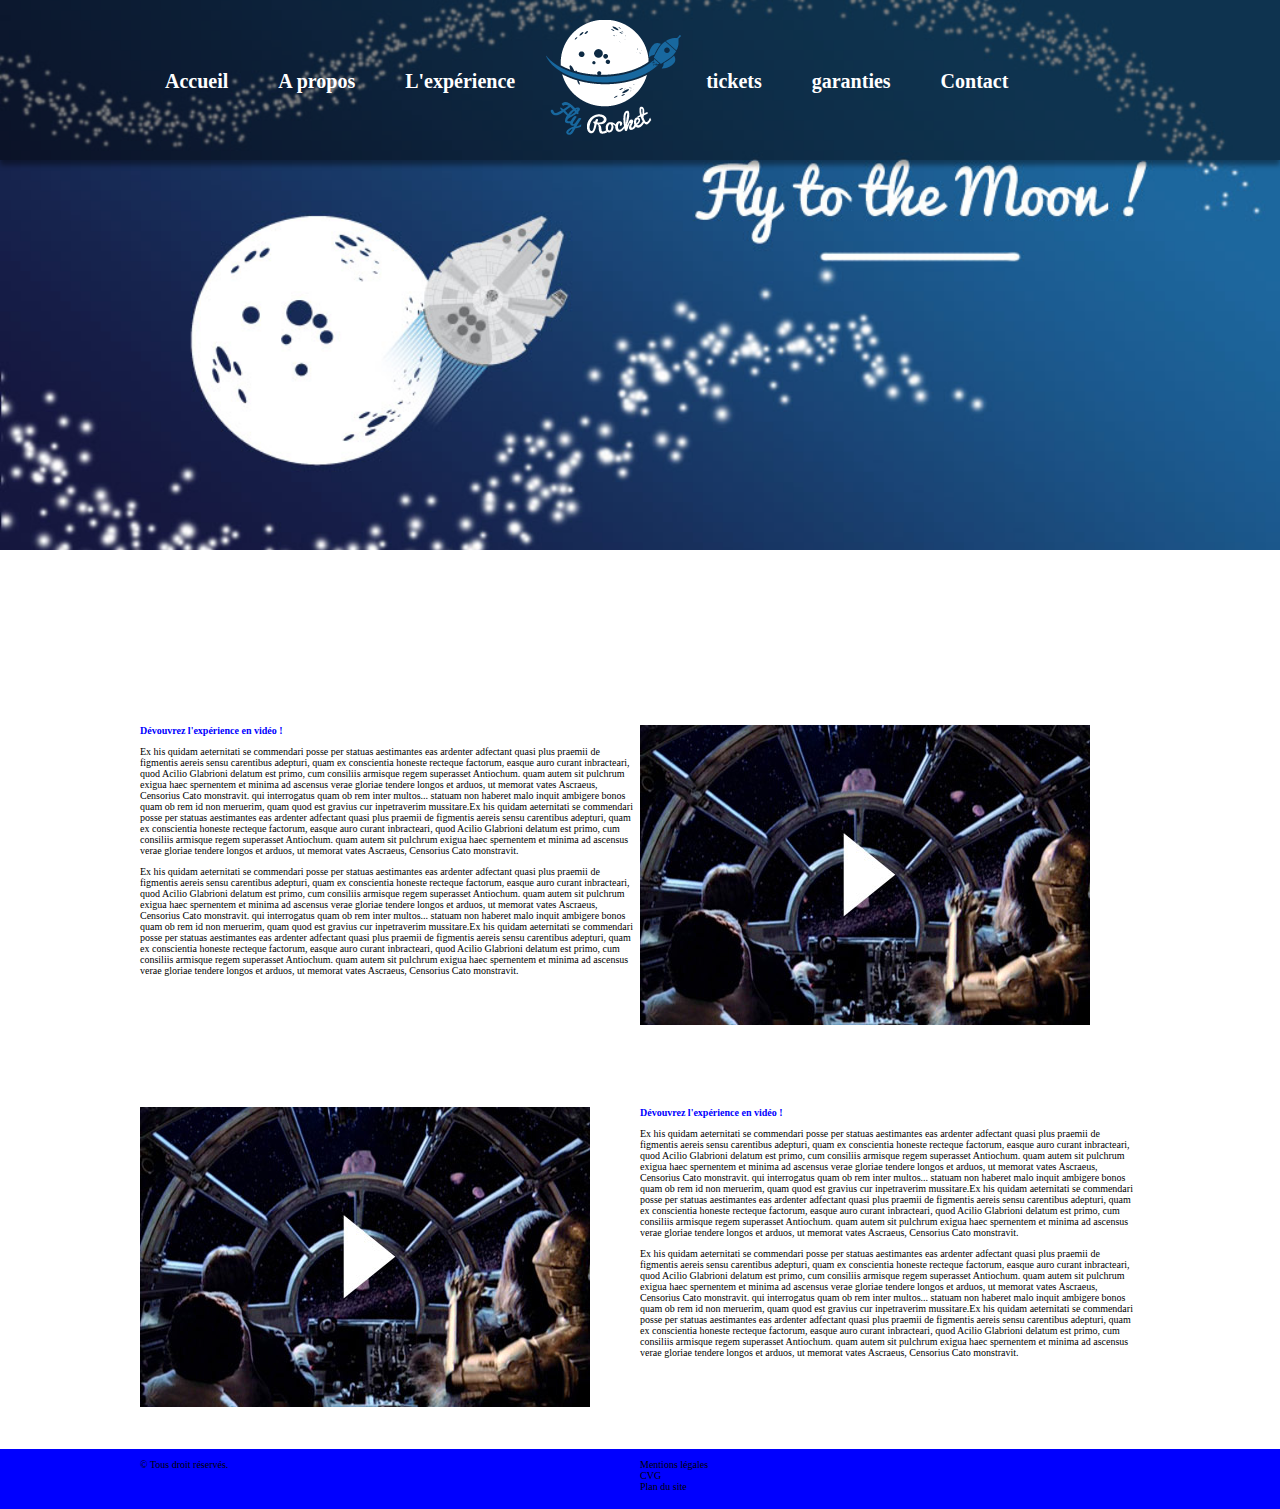
<file: site-astronomie/a-propos.html>
<!DOCTYPE html>
<html lang="fr">

<head>

	<meta charset="UTF-8" />
	<title>Partiel HTML/CSS</title>
	<meta name="description" content="Description qui s'affiche dans les moteurs de recherches."/>
	<link type="text/css" rel="stylesheet" href="css/styles.css" />
	
</head>

<body>
	<!--début diapo -->
	<section id="diapo">
		<header>
			<nav class="inner">
				<ul>
					<li><a href="index.html">Accueil</a></li>
					<li><a href="a-propos.html">A propos</a></li>
					<li><a href="#">L'expérience</a></li>
					<li><a href="index.html"><img src="images/logo.png" alt="Logo fusée"></a></li>
					<li><a href="#">tickets</a></li>
					<li><a href="#">garanties</a></li>
					<li><a href="#">Contact</a></li>

				</ul>
			</nav>
		</header>
	</section>	
	<!--fin diapo!-->

	<!--début article découverte-->
    <section class="inner">
		<div class="découverte">
			<h2>Dévouvrez l'expérience en vidéo !</h2>
			<p>Ex his quidam aeternitati se commendari posse per statuas aestimantes eas ardenter adfectant quasi plus praemii de figmentis aereis sensu carentibus adepturi, quam ex conscientia honeste recteque factorum, easque auro curant inbracteari, quod Acilio Glabrioni delatum est primo, cum consiliis armisque regem superasset Antiochum. quam autem sit pulchrum exigua haec spernentem et minima ad ascensus verae gloriae tendere longos et arduos, ut memorat vates Ascraeus, Censorius Cato monstravit. qui interrogatus quam ob rem inter multos... statuam non haberet malo inquit ambigere bonos quam ob rem id non meruerim, quam quod est gravius cur inpetraverim mussitare.Ex his quidam aeternitati se commendari posse per statuas aestimantes eas ardenter adfectant quasi plus praemii de figmentis aereis sensu carentibus adepturi, quam ex conscientia honeste recteque factorum, easque auro curant inbracteari, quod Acilio Glabrioni delatum est primo, cum consiliis armisque regem superasset Antiochum. quam autem sit pulchrum exigua haec spernentem et minima ad ascensus verae gloriae tendere longos et arduos, ut memorat vates Ascraeus, Censorius Cato monstravit.</p>
			<p>Ex his quidam aeternitati se commendari posse per statuas aestimantes eas ardenter adfectant quasi plus praemii de figmentis aereis sensu carentibus adepturi, quam ex conscientia honeste recteque factorum, easque auro curant inbracteari, quod Acilio Glabrioni delatum est primo, cum consiliis armisque regem superasset Antiochum. quam autem sit pulchrum exigua haec spernentem et minima ad ascensus verae gloriae tendere longos et arduos, ut memorat vates Ascraeus, Censorius Cato monstravit. qui interrogatus quam ob rem inter multos... statuam non haberet malo inquit ambigere bonos quam ob rem id non meruerim, quam quod est gravius cur inpetraverim mussitare.Ex his quidam aeternitati se commendari posse per statuas aestimantes eas ardenter adfectant quasi plus praemii de figmentis aereis sensu carentibus adepturi, quam ex conscientia honeste recteque factorum, easque auro curant inbracteari, quod Acilio Glabrioni delatum est primo, cum consiliis armisque regem superasset Antiochum. quam autem sit pulchrum exigua haec spernentem et minima ad ascensus verae gloriae tendere longos et arduos, ut memorat vates Ascraeus, Censorius Cato monstravit.</p>
		</div>
		<div class="vidéo">
			<img src="images/video.jpg" alt="vidéo star wars">
		</div>
        <div id="vidéo2">
            <img src="images/video.jpg" alt="vidéo star wars">
		</div>
        <div id="découverte2">
			<h2>Dévouvrez l'expérience en vidéo !</h2> 
			<p>Ex his quidam aeternitati se commendari posse per statuas aestimantes eas ardenter adfectant quasi plus praemii de figmentis aereis sensu carentibus adepturi, quam ex conscientia honeste recteque factorum, easque auro curant inbracteari, quod Acilio Glabrioni delatum est primo, cum consiliis armisque regem superasset Antiochum. quam autem sit pulchrum exigua haec spernentem et minima ad ascensus verae gloriae tendere longos et arduos, ut memorat vates Ascraeus, Censorius Cato monstravit. qui interrogatus quam ob rem inter multos... statuam non haberet malo inquit ambigere bonos quam ob rem id non meruerim, quam quod est gravius cur inpetraverim mussitare.Ex his quidam aeternitati se commendari posse per statuas aestimantes eas ardenter adfectant quasi plus praemii de figmentis aereis sensu carentibus adepturi, quam ex conscientia honeste recteque factorum, easque auro curant inbracteari, quod Acilio Glabrioni delatum est primo, cum consiliis armisque regem superasset Antiochum. quam autem sit pulchrum exigua haec spernentem et minima ad ascensus verae gloriae tendere longos et arduos, ut memorat vates Ascraeus, Censorius Cato monstravit.</p>
			<p>Ex his quidam aeternitati se commendari posse per statuas aestimantes eas ardenter adfectant quasi plus praemii de figmentis aereis sensu carentibus adepturi, quam ex conscientia honeste recteque factorum, easque auro curant inbracteari, quod Acilio Glabrioni delatum est primo, cum consiliis armisque regem superasset Antiochum. quam autem sit pulchrum exigua haec spernentem et minima ad ascensus verae gloriae tendere longos et arduos, ut memorat vates Ascraeus, Censorius Cato monstravit. qui interrogatus quam ob rem inter multos... statuam non haberet malo inquit ambigere bonos quam ob rem id non meruerim, quam quod est gravius cur inpetraverim mussitare.Ex his quidam aeternitati se commendari posse per statuas aestimantes eas ardenter adfectant quasi plus praemii de figmentis aereis sensu carentibus adepturi, quam ex conscientia honeste recteque factorum, easque auro curant inbracteari, quod Acilio Glabrioni delatum est primo, cum consiliis armisque regem superasset Antiochum. quam autem sit pulchrum exigua haec spernentem et minima ad ascensus verae gloriae tendere longos et arduos, ut memorat vates Ascraeus, Censorius Cato monstravit.</p>
            
		</div>


	</section>
	<!--fin article découverte-->

	<!--début footer-->
	<footer id="piedpage">
		<section class="inner">
        	<div id="copyright">
         	    <p>&copy Tous droit réservés.</p>
        	</div>
			<div id="info">
				<p>Mentions légales</p>
				<p>CVG</p>
				<p>Plan du site </p>
			</div>
		</section>
	</footer>
	
	
</body>
	
</html>
</file>
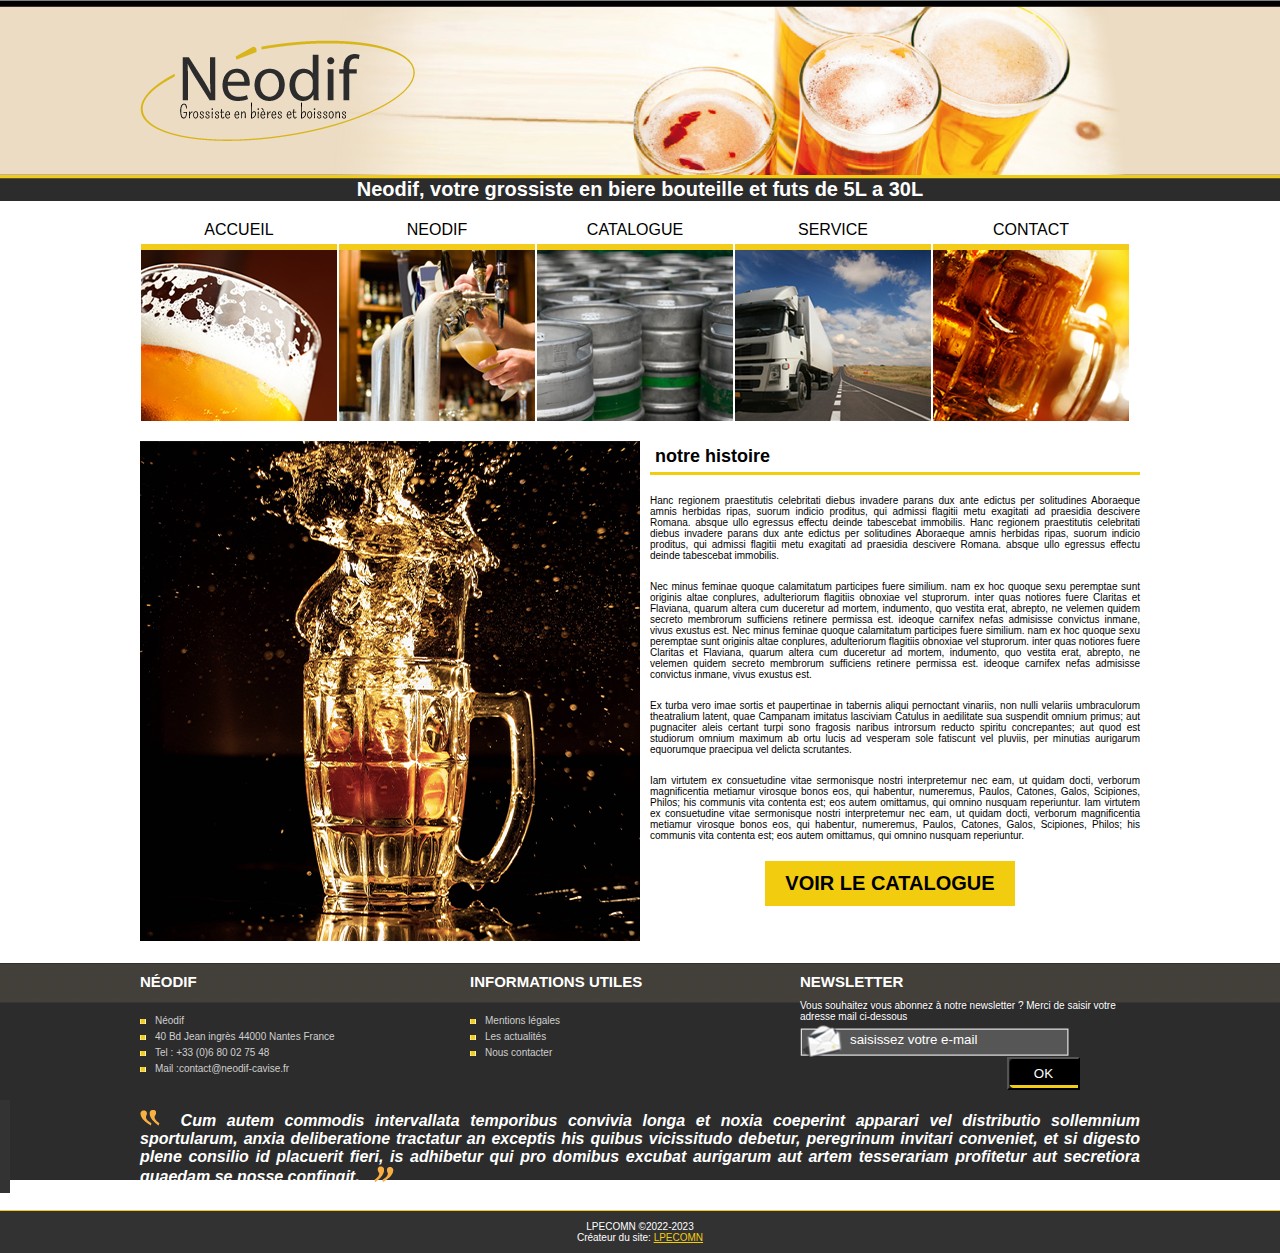
<file: site-biere/qui-sommes-nous.html>
<!DOCTYPE html>
<html lang="fr">

<head>

	<meta charset="UTF-8" />
	<title>TD 1</title>
	
	<link type="text/css" rel="stylesheet" href="css/1-skeleton.css" />
	<link type="text/css" rel="stylesheet" href="css/2-header.css" />
	<link type="text/css" rel="stylesheet" href="css/3-menu.css" />
	<link type="text/css" rel="stylesheet" href="css/4-content.css" />
	<link type="text/css" rel="stylesheet" href="css/5-footer.css" />
	
</head>

<body id="quisommesnous">
	<!--début en tête-->
	<header id="main-header">
		<div class="inner">
			<div id="logo"><img src="images/logo.png" alt="Logo Neodif"/></div>
			<div id="baseline">Neodif, votre grossiste en biere bouteille et futs de 5L a 30L </div>
		</div>
	</header>
	<!--fin en tête-->
	<!--début menu-->
	<nav id="main-menu">
		<div class="inner">
			<ul>
				<li><a href="index.html">Accueil</a></li>				
				<li>
					<a href="#">Neodif</a>
					<ul class="submenu">
						<li><a href="qui-sommes-nous.html">Qui sommes nous</a></li>
						<li><a href="#">Notre équipe</a></li>
						<li><a href="#">Nos entrepôts</a></li>
						<li><a href="#">Les actualités</a></li>
						<li><a href="#">Les témoignages</a></li>
					</ul>
				</li>
				<li><a href="#">Catalogue</a></li>
				<li><a href="#">Service</a></li>
				<li><a href="#">Contact</a></li>
			</ul>
		</div>
	</nav>
	<!--fin menu-->

    <!--début qui sommes nous-->
	<div id="main">
		<div class="inner">
			<!--début block de gauche-->	
            <section id="main-left">
            	    <img src="images/beer.png" alt="images de bière"/>
    	    </section>
           	<!--fin block de gauche-->
            <!--début block de droite-->
            <section id="main-right">
                <header>
                   <h2>notre histoire</h2>
                </header>
                    <p>
                        Hanc regionem praestitutis celebritati diebus invadere parans dux ante edictus per solitudines Aboraeque amnis herbidas ripas, suorum indicio proditus, qui admissi flagitii metu exagitati ad praesidia descivere Romana. absque ullo egressus effectu deinde tabescebat immobilis.
                        Hanc regionem praestitutis celebritati diebus invadere parans dux ante edictus per solitudines Aboraeque amnis herbidas ripas, suorum indicio proditus, qui admissi flagitii metu exagitati ad praesidia descivere Romana. absque ullo egressus effectu deinde tabescebat immobilis.

                    </p>
                    <p>                       
                        Nec minus feminae quoque calamitatum participes fuere similium. nam ex hoc quoque sexu peremptae sunt originis altae conplures, adulteriorum flagitiis obnoxiae vel stuprorum. inter quas notiores fuere Claritas et Flaviana, quarum altera cum duceretur ad mortem, indumento, quo vestita erat, abrepto, ne velemen quidem secreto membrorum sufficiens retinere permissa est. ideoque carnifex nefas admisisse convictus inmane, vivus exustus est.
                        Nec minus feminae quoque calamitatum participes fuere similium. nam ex hoc quoque sexu peremptae sunt originis altae conplures, adulteriorum flagitiis obnoxiae vel stuprorum. inter quas notiores fuere Claritas et Flaviana, quarum altera cum duceretur ad mortem, indumento, quo vestita erat, abrepto, ne velemen quidem secreto membrorum sufficiens retinere permissa est. ideoque carnifex nefas admisisse convictus inmane, vivus exustus est.
                    </p>                    
                    <p>    
                        Ex turba vero imae sortis et paupertinae in tabernis aliqui pernoctant vinariis, non nulli velariis umbraculorum theatralium latent, quae Campanam imitatus lasciviam Catulus in aedilitate sua suspendit omnium primus; aut pugnaciter aleis certant turpi sono fragosis naribus introrsum reducto spiritu concrepantes; aut quod est studiorum omnium maximum ab ortu lucis ad vesperam sole fatiscunt vel pluviis, per minutias aurigarum equorumque praecipua vel delicta scrutantes.
                    </p>    
                    <p>                    
                        Iam virtutem ex consuetudine vitae sermonisque nostri interpretemur nec eam, ut quidam docti, verborum magnificentia metiamur virosque bonos eos, qui habentur, numeremus, Paulos, Catones, Galos, Scipiones, Philos; his communis vita contenta est; eos autem omittamus, qui omnino nusquam reperiuntur.
                        Iam virtutem ex consuetudine vitae sermonisque nostri interpretemur nec eam, ut quidam docti, verborum magnificentia metiamur virosque bonos eos, qui habentur, numeremus, Paulos, Catones, Galos, Scipiones, Philos; his communis vita contenta est; eos autem omittamus, qui omnino nusquam reperiuntur.
                    </p>
                    <footer><a href="#">Voir le Catalogue</a></footer>
            </section>
        	<!--fin block de droite-->
        </div>    
    </div>    

     <!--fin qui sommes nous-->



    	<!--debut footer-->
	<footer id="mainfooter">
		<div class="inner">
			<div class="footertext">
				<header>
					<h2>Néodif</h2>
				</header>
				<ul>
					<li>Néodif</li>
					<li><a href="https://goo.gl/maps/mXBcbHuEWVNVXV878" target="_blank">40 Bd Jean ingrès 44000 Nantes France</a></li>
					<li>Tel : <a href="+33 (0)6 80 02 75 48" target="_blank">+33 (0)6 80 02 75 48</a></li>
					<li>Mail :<a href="contact@neodif-cavise.fr" target="_blank">contact@neodif-cavise.fr</a></li>
				</ul>
			</div>	
			<div class="footertext">
				<header>
					<h2>Informations utiles</h2>
				</header>
				<ul>
					<li><a href="#" target="_blank"></a>Mentions légales</li>
					<li><a href="#" target="_blank"></a>Les actualités</li>
					<li><a href="#" target="_blank"></a>Nous contacter</li>
				</ul>
			</div>
			<div class="footertext">
				<header>
					<h2>newsletter</h2>
				</header>
				<p>
					Vous souhaitez vous abonnez à notre newsletter ? Merci de saisir votre adresse mail ci-dessous
				</p>
				<form method="post" action="#">
					<input type="text" name="mailnewsletter" value="" placeholder="saisissez votre e-mail">
					<input type="submit" name="mailnewsletter" value="OK">

				</form>
			</div>
		</div>

			<div id="testimonials">
				<div class="inner">
					<p><span class="quoteopen"></span> Cum autem commodis intervallata temporibus convivia longa et noxia coeperint apparari vel distributio sollemnium sportularum, anxia deliberatione tractatur an exceptis his quibus vicissitudo debetur, peregrinum invitari conveniet, et si digesto plene consilio id placuerit fieri, is adhibetur qui pro domibus excubat aurigarum aut artem tesserariam profitetur aut secretiora quaedam se nosse confingit.
					<span class="quoteclose"></span></p>
					<p class="auteur">Antoine Tournaire, Gérant E-Dilik (56)</p>
				</div>
			</div>

			<div id="copyright">
				<p>LPECOMN &copy;2022-2023</p>
				<p>Créateur du site: <a href="https://www.lp-ecomn.fr" target="_blank">LPECOMN</a></p>
			</div>

	</footer>
	<!--fin produit-->

</body>
	
</html>
</file>
<file: style.css>
*{margin:0;padding:0;}

.inner {
    width:1000px;
    margin: auto; 
    position:relative;
}

body {
    font-family: "Trebuchet MS", Arial, Helvetica, sans-serif;
    font-size: 10px;
    height: 2292px;

}

/* fond */

#accueil {
    background: url(./fond-header.jpg) no-repeat center;
    height: 550px;
    background-size: cover;
}

/* menu */

#navbar{
    z-index: 1;
    position: fixed;
    left: 0;
    right: 0;
    top: 0;
    height: 80px;
  }
#navbar {
    background-color: rgba(102, 0, 161, 0.75);
    box-shadow: 0px 5px 5px 0px rgba(0,0,0,0.4);
}

#navbar nav ul {
    list-style-type: none;
}
#navbar nav ul li {
    float: left;
    padding: 25px 130px 0px 35px;
    text-align: center;
}
#navbar nav ul li a {
    font-size: 20px;
    color: white;
    text-decoration: none;
    font-weight: bold;
    scroll-behavior: smooth;
    -webkit-transition: all 0.5s 0s ease;
    -moz-transition: all 0.5s 0s ease;
    -o-transition: all 0.5s 0s ease;
    transition: all 0.5s 0s ease;
}

/* sous le menu */

#textaccueil {
    color: #fff;
    font-size: 25px;
    overflow: hidden;
}
#textaccueil header {
    background-color: inherit;
    box-shadow: inherit;
    height: inherit;
}
#textaccueil header h1 {
    padding: 160px 0px 30px 0px;
}
#textaccueil footer a {
    background: #fff;
    color: rgba(102, 0, 161);
    text-decoration: none;
    padding: 10px 15px;
    margin: 65px 100px;
    float: right;
    font-size: 20px;
    border-radius : 10px;
    -webkit-transition: all 0.5s 0s ease;
    -moz-transition: all 0.5s 0s ease;
    -o-transition: all 0.5s 0s ease;
    transition: all 0.5s 0s ease;
}
#textaccueil footer a:hover {
    background: rgba(102, 0, 161);
    color: #fff;
    -webkit-transition: all 0.5s 0s ease;
    -moz-transition: all 0.5s 0s ease;
    -o-transition: all 0.5s 0s ease;
    transition: all 0.5s 0s ease;
}

/* profil */

#profil #main-left {
    width: 500px;
    height: 200px;
    float: left;
    display: flex;
    align-items: center;
    justify-content: center;
}
#profil #main-right {
    background-color: #ffff;
    width: 500px;
    float: left;
    margin-top: 0%;
}
#profil h2{
    text-align: center;
    padding: 5px;
    margin: 40px 0 20px 10px;
    font-size: 20px;
    text-transform: uppercase;
}
#profil #main-right p {
    margin: 10px 0 20px 10px;
    font-size: 15px;
    
}
#profil #main-left img {
    margin-top: 130px;
    border-style: solid;
    border-width: 2px 2px 2px 2px;
    border-color: #041535;
    border-radius: 25px 25px 25px 25px;
}

/* proverbe */

#proverbe {
    clear: both;
    margin-top: 420px;
    background: url(./fond-proverbe.jpg) no-repeat center;
    height: 200px;
    background-size: cover;
}
#proverbe p {
    font-size: 25px;
    text-align: center;
    color: white;
    padding-top: 30px;
}
#proverbe #source {
    color: #C0C0C0;
}

/* compétence */

#competence {
    clear: both;
}
#competence h2 {
    text-align: center;
    padding-top: 50px;
    margin: 0px 0 20px 10px;
    font-size: 20px;
    text-transform: uppercase;
}
#competence header p {
    text-align: center;
    font-size: 15px;
}
#competence #main-left2 {
    margin: 20px 0 20px 10px;
    font-size: 15px;
    width: 500px;
    float: left;
}
#competence #main-left2 h3 {
    text-align: center;
    text-transform: uppercase;
    margin: 10px 0 10px 0;
}
#competence #main-left2 p {
    margin: 5px 0 5px 0;
}
#competence #main-left2 progress[value] {
    /* Reset the default appearance */
    -webkit-appearance: none;
     appearance: none;
     width: 100%;
  }
#competence #main-left2 progress[value]::-webkit-progress-value {
    background-color: rgba(102, 0, 161);
    border-radius: 5px;
    box-shadow: 0 2px 5px rgba(0, 0, 0, 0.25) inset;
  }
#competence #main-left2 progress[value]::-webkit-progress-bar {
    background-color: #C0C0C0;
    border-radius: 5px;
    box-shadow: 0 2px 5px rgba(0, 0, 0, 0.25) inset;
}
#competence #main-right2 img{
    width: 389px;
    height: 551px;
}
#competence #main-right2 {
    margin: 40px 10px 20px 20px;
    float: right;
}
#competence #main-right2 footer a {
    background: rgba(102, 0, 161);
    color: #fff;
    text-decoration: none;
    padding: 10px 15px;
    margin: 7px 94px 1px 94px ;                                                         
    float: right;
    font-size: 20px;
    border-radius : 10px;
    -webkit-transition: all 0.5s 0s ease;
    -moz-transition: all 0.5s 0s ease;
    -o-transition: all 0.5s 0s ease;
    transition: all 0.5s 0s ease;
}
#competence #main-right2 a:hover {
    background: black;
    color: #fff;
    -webkit-transition: all 0.5s 0s ease;
    -moz-transition: all 0.5s 0s ease;
    -o-transition: all 0.5s 0s ease;
    transition: all 0.5s 0s ease;
}

#separateur .inner {
    clear: both;
    padding-top: 40px;
    border: solid rgba(102, 0, 161);
    border-width: 0px 0px 4px 0px;
}

/* portfolio */

#portfolio {
    clear: both;
}
#portfolio h2 {
    text-align: center;
    padding-top: 30px;
    margin: 20px 0 20px 10px;
    font-size: 20px;
    text-transform: uppercase;
}
#portfolio p {
    text-align: center;
    font-size: 15px;
}
.bloc {
    margin: 20px 20px 20px 14px;
    position:relative;
    float: left;
    width: 299px;
}
.bloc img {
    width: 300px;
    border: solid black;
}
.bloc h3 {
    position: absolute;
    top: 40px;
    background: rgba(102, 0, 161);
    width: 100px;
}
.bloc h3 a {
    text-decoration: none;
    color: #fff;
    padding: 10px;
    text-align: center;
    display: block;
}
.bloc2 {
    clear: both;
    margin: 20px 20px 50px 14px;
    position:relative;
    float: left;
    width: 299px;
}
.bloc2 img {
    width: 300px;
    border: solid black;
}
.bloc2 h3 {
    position: absolute;
    top: 40px;
    background: rgba(102, 0, 161);
    width: 100px;
}
.bloc2 h3 a {
    text-decoration: none;
    color: #fff;
    padding: 10px;
    text-align: center;
    display: block;
}
/* footer */
footer#piedpage {
    clear: both;
    overflow: hidden;
    background-color: rgba(102, 0, 161);
	height: 60px;
}
#piedpage #copyright {
	margin-top: 20px;
	text-align: center;
    font-size: 20px;
    color: white;
}
</file>
<file: site-astronomie/css/styles.css>
/* **************************************************************************************************** */
/* SKELETON */
/* **************************************************************************************************** */
*{margin:0;padding:0;}

.inner {
    width:1000px;
    margin: auto; 
    position:relative;
    /**clear: both;**/
}
body{
	font-family:"Trebuchet MS";
	font-size: 10px;
}
#diapo {
    background: url(../images/diapo.jpg) no-repeat center;
    height: 550px;
    background-size: cover;
}
#diapo header {
    background-color: rgba(0,0,0,0.50);
    box-shadow: 0px 5px 5px 0px rgba(0,0,0,0.4);
    height: 160px;
}
#diapo ul {
    list-style-type: none;
}
#diapo ul li {
    float: left;
    padding: 70px 25px 0px 25px;
    text-align: center;
}
#diapo ul li a {
    font-size: 20px;
    color: #FFf;
    text-decoration: none;
    font-weight: bold;
    -webkit-transition: all 0.5s 0s ease;
    -moz-transition: all 0.5s 0s ease;
    -o-transition: all 0.5s 0s ease;
    transition: all 0.5s 0s ease;
}
#diapo ul li:nth-of-type(4) {
    padding: 20px 0 0 0;
}
#diapo ul li a:hover {
    color: #0000FF;
}
/*début bloc*/
.bloc {
    margin: 30px 20px 10px 20px;
    position:relative;
    float: left;
    width: 200px;
	height: 225px;
}
.bloc h2 {
    position: absolute;
    top: 15px;
    background: rgba(0,0,0,0.50);
    width: 200px;
}
.bloc h2 a {
    text-decoration: none;
    text-transform: uppercase;
    color: #fff;
    padding: 10px;
    text-align: center;
    display: block;
}
.bloc h3 {
	color: #0000FF;
}
.bloc p {
    text-align: justify;
    margin: 0 0 10px 0;
}
.bloc footer a {
    background: #0000FF;
    color: #fff;
    text-decoration: none;
    padding: 10px 15px;
    margin-top: 15px;
    float: right;
    -webkit-transition: all 0.5s 0s ease;
    -moz-transition: all 0.5s 0s ease;
    -o-transition: all 0.5s 0s ease;
    transition: all 0.5s 0s ease;
}
.bloc footer a:hover {
    background: #fff;
    color: #0000FF;
    -webkit-transition: all 0.5s 0s ease;
    -moz-transition: all 0.5s 0s ease;
    -o-transition: all 0.5s 0s ease;
    transition: all 0.5s 0s ease;
}
.bloc p:nth-of-type(2) {
	color: #0000FF;
	font-size: 15px;
	text-align: right;
}
/*fin des blocs*/

/*début découverte*/
.découverte {
    float: left;
    width: 50%;
    margin: 40px 0;
	margin-top: 175px;
}
.vidéo {
    float: right;
    width: 50%;
    margin: 40px 0;
	margin-top: 175px;
}
.découverte p{
    margin: 0 0 10px 0;
}
.découverte h2{
    margin: 0 0 10px 0;
	font-size: inherit;
    text-decoration: none;
	color: #0000FF;
}
/*fin découverte*/
/*début footer*/
footer#piedpage {
    clear: both;
    overflow: hidden;
    background-color: #0000FF;
	height: 60px;

}
#piedpage #copyright {
	margin-top: 10px;
	width: 50%;
	float: left;
}
#piedpage #info {
	margin-top: 10px;
	width: 50%;
	float: right;
}
/*fin footer*/ 
/*début a propos*/ 
#vidéo2 {
    float: left;
    width: 50%;
    margin: 40px 0;
	clear: both;
}
#découverte2 {
    float: right;
    width: 50%;
    margin: 40px 0;
}
#découverte2 p{
    margin: 0 0 10px 0;
}
#découverte2 h2{
    margin: 0 0 10px 0;
	font-size: inherit;
    text-decoration: none;
	color: #0000FF;
}
</file>
<file: site-biere/css/1-skeleton.css>
/* **************************************************************************************************** */
/* SKELETON */
/* **************************************************************************************************** */
*{margin:0;padding:0;}

body {
    font-family: "Trebuchet MS", Arial, Helvetica, sans-serif;
    font-size: 10px;
}

.inner {
    width:1000px;
    margin: auto; 
    position:relative
}
</file>
<file: site-biere/css/2-header.css>
/* **************************************************************************************************** */
/* HEADER */
/* **************************************************************************************************** */
#main-header {
    background: url("../images/header-fond.jpg") repeat-x;
}
#main-header .inner {
    background: url("../images/header-image.png") no-repeat;
    background-position: right 7px;
}
#logo {
    padding-top: 40px;
}
#baseline {
    margin-top: 35px;
    color: white;
    text-align: center;
    font-size: 20px;
    font-weight: bold;
}
</file>
<file: site-biere/css/3-menu.css>
/* **************************************************************************************************** */
/* MENU */
/* **************************************************************************************************** */
#main-menu {
    margin: 20px auto;
}
#main-menu ul{
    list-style-type: none;
}
#main-menu ul li {
    position: relative;
    width: 196px;
    height: 200px;
    float: left;
    margin: 0 1px;
    
}
#main-menu ul li a {
    display: block;
    height: 200px;
    text-align: center;
    text-decoration: none;
    text-transform: uppercase;
    color: black;
    font-size: 16px;
    -webkit-transition: all 0,5s 0s ease;
    -moz-transition: all 0.5s 0s ease;
    -o-transition: all 0,5s 0s ease;
    transition: all 0,5s 0s ease;
}
#main-menu ul li a:hover {
    color: #f2cc0f;
    -webkit-transition: all 0,5s 0s ease;
    -moz-transition: all 0.5s 0s ease;
    -o-transition: all 0,5s 0s ease;
    transition: all 0,5s 0s ease;
}
#main-menu ul li:nth-of-type(1) {
    background: url(../images/menu-1.jpg) bottom center no-repeat;
}
#main-menu ul li:nth-of-type(2) {
    background: url(../images/menu-2.jpg) bottom center no-repeat;
}
#main-menu ul li:nth-of-type(3) {
    background: url(../images/menu-3.jpg) bottom center no-repeat;
}
#main-menu ul li:nth-of-type(4) {
    background: url(../images/menu-4.jpg) bottom center no-repeat;
}
#main-menu ul li:nth-of-type(5) {
    background: url(../images/menu-5.jpg) bottom center no-repeat;
}
#main-menu ul li ul.submenu {
    background:url(../images/submenu.png) repeat;
    position: absolute; 
    top: 25px;
    left: 5px;
    width: 186px;
    height: 160px;
    display: none;
}
#main-menu ul li ul.submenu li {
    background: url(../images/carre.jpg) no-repeat;
    width: auto;
    height: auto;
    float: none;
    padding-left: 10px;
    margin: 5px 0;
}
#main-menu ul li ul.submenu a {
    height: auto;
    text-transform: inherit;
    text-align: left;
}
#main-menu ul li:hover > ul.submenu {
    display: block;
}
</file>
<file: site-biere/css/4-content.css>
/* **************************************************************************************************** */
/* CONTENT - GENERAL */
/* **************************************************************************************************** */
#main-left {
    width: 560px;
    float: left;
}
#main-left h1 {
    font-size:18px;
    font-weight:bold;
    border-bottom:1px solid#f2cc0f;
    margin: 10px 0;
}
#main-left p {
    text-align: justify;
    margin-bottom: 5px;
}
#main-left footer {
    text-align: right;
}
#main-left footer a {
    text-decoration: none;
    background: url(../images/plus.png) no-repeat top right;
    padding: 5px 20px 0 0;
}
#main-bottom-left h2 {
    font-size:18px;
    font-weight:bold;
    background: url(../images/h2.png) repeat-x bottom;
    margin: 15px 0;
    padding: 0 0 15px 0;
}
#main-bottom-left #cadre {
    background: url(../images/carte-cadre.png) no-repeat;
    float: right;
    width: 290px;
    height : 271px;
}
#main-bottom-left #cadre #textencadre {
    margin: 25px 30px 30px 30px;
}
#main-bottom-left #cadre #textencadre p {
    font: size 15px;
    line-height: 18px;
}
#main-right {
    width: 400px;
    height:500px;
    float: right;
    margin: 10px 0 0 0;
    background: #f3EEE8;
}
#main-right h2 {    
    font-size:18px;
    font-weight:bold;
    border-bottom:1px solid#f2cc0f;
    margin: 10px 0;
}
#main-right h3 {
    font-weight: bold;
    font-size: 11px;
    margin:10px 0 10px 0;
}
#main-right .date {
    margin:0 0 5px 0;
}
#main-right p {
    margin:0 0 5px 0;
}
#main-right article footer {
    background: url(../images/h2.png) repeat-x bottom;
    padding-bottom:15px;
}
#main-right article footer a {
    background: url(../images/plus.png) no-repeat top right;
    display: block;
    width: 14px;
    height: 20px;
    float: right;
    margin: 0 0 0 50px;
    background-color: #f3EEE8;
    padding-right: 50px;
}

#products {
    clear:both;
    background: url(../images/products.png) repeat-x;
    overflow: hidden;
}
#products h2 {
    padding: 10px 0 0 0;
    text-transform: uppercase;
}
.products {
    width: 210px;
    float: left;
    margin-top: 12px;
}
.products h3 {
    text-align: center;
    font-weight: bold;
    margin: 20px 0 15px 0;
}
.imageproduct {
    text-align: center;
    padding: 10px;
    background: #d7d3C5;
    width: 170px;
    margin: 0 auto 15px auto;
}
.fond {
    background: url(../images/product-fond.png) no-repeat;
    width: 290px;
}
.products ul {
    list-style: none;
    margin: 0 0 12px 15px;
}
.products ul li {
    margin: 0 0 5 0px;
}
.fond ul {
    margin: 0 0 0 50px;
}
/**début page qui sommes nous**/

#quisommesnous #main-left {
    width: 500px;
    float: left;
}

#quisommesnous #main-right {
    background-color: #ffff;
    width: 500px;
    float: left;
    margin-top: 0%;
}
#quisommesnous #main-right h2{
    
    padding: 5px;
    margin: 20px 0 20px 10px;
    border-bottom: solid #f2CC0F;
    font-size: 18px;
}
#quisommesnous #main-right p {
    margin: 20px 0 20px 10px;
    text-align: justify;
}
#quisommesnous #main-left img {
    margin: 20px 0 20px 0;
}
#quisommesnous #main-right footer {
    background-color: #f2CC0F;
    text-align: center;
    /*** METTRE LE BOUTON AU MILIEU ***/
    margin:0 auto ;
    width: 50%;
}
#quisommesnous #main-right footer a {
    text-decoration: none;
    color: #000;
    text-transform: uppercase;
    font-weight: bold;
    font-size: 20px; 
    display: block;
    border: #f2cc0f 1px solid;
    padding: 10px 15px;

}
#quisommesnous #main-right footer a:hover {
    color: #f2CC0F;
    background-color: #ffff;
    border: #f2cc0f 1px solid;
    transition: all 0,5s 0s ease;
}
</file>
<file: site-biere/css/5-footer.css>
/* **************************************************************************************************** */
/* FOOTER */
/* **************************************************************************************************** */


footer#mainfooter {
    background: url(../images/footer-content.jpg) repeat-x;
    overflow: hidden;
    clear: both;
}
.footertext {
    position: relative;
    float: left;
    width: 33%;
    color:#fff;
}
.footertext h2 {
    text-transform: uppercase;
    margin: 10px 0 10px 0;
}
.footertext ul {
    list-style-type: none;
    padding-top: 10px;
    color: #cfcfcf;
}
.footertext ul li {
    background: url(../images/carre.jpg) no-repeat 0 4px;
    padding: 0 0 0 15px;
    margin: 5px 0;
}
.footertext ul li a {
    color: #cfcfcf;
    text-decoration: none;
}
.footertext input[type=text] {
    background: url(../images/newsletter.png) no-repeat;
    width: 219px;
    padding: 10px 0 10px 50px;
    outline: none;
    border: none;
    color: #fff;
}
.footertext input[type=text]::placeholder {
    color: #fff;
}
.footertext input[type=submit] {
    background: url(../images/button-trans.png) no-repeat;
    color: #fff;
    width: 73px;
    height: 33px;
    float: right;
    margin: 0 50px 10px 0;
}
#testimonials {
    background: url(../images/footer-temoignage.jpg) no-repeat;
    clear: both;
    color: #fff;
    padding: 10px;
    font-size: 16px;
    font-style: italic;
    font-weight: bold;
    text-align: justify;
}
#testimonials .quoteopen {
    background: url(../images/quotes_open.png) no-repeat;
    display: inline-block;
    width: 20px;
    height: 16px;
    margin-right: 10px;
}
#testimonials .quoteclose {
    background: url(../images/quotes_close.png) no-repeat;
    display: inline-block;
    width: 20px;
    height: 16px;
    margin-left: 10px;
}
.auteur {
    text-align: right;
    font-size: 12px;
}
#copyright {
    background: #323232;
    color: #fff;
    text-align: center;
    border-top: 1px solid #f2cc0f;
    padding: 10px 0;
}
#copyright a {
    color: #f2cc0f;
}
</file>
<file: site-js/style.css>
* {
    box-sizing: border-box;
    font-family: 'Segoe UI', Tahoma, Geneva, Verdana, sans-serif;
    list-style: none;
}
body {
    text-align: center;
    margin: 0;
    color: white;
    min-height: 200vh;
    overflow-x: hidden;
}
.box {
    border: 6px solid white;
    transition: 0.25s easy;
    background: black;
    padding: 10px;
}
p {
    visibility: hidden;
    width: 240px;
    margin: 10px auto 0;
    opacity: 0;
    transition: 0.6s;
    transform: translateX(-200px);
}
.question-clicked {
    background: black;
    border-radius : 30px;
    border: 6px dashed pink;
}
.show-response {
    visibility: visible;
    opacity: 1;
    transform: translateX(0px);
}

.mousemove {
    height : 50px;
    width : 50px;
    border : 2px solid pink; 
    position: absolute;
    transform: translate(-50%, -50%);
    border-radius: 50px;
    transition: 0,3s ease;
    z-index: -1;
}
nav {
    background: pink;
    position: fixed;
    width: 100%;
    height: 50px;
    top: -50px;
    transition: 0.4s;
}
nav::after {
    content: "";
    height: 150px;
    width: 150px;
    background: radial-gradient(
        circle closest-side,
        rgba(255, 255, 255, 0.94), 
        transparent
    );
    position: absolute;
    transform: translate(-50%, -50%);
    transition: 0.25s;
    z-index: 20;
    opacity: 0;
    left: var(--x);
    top: var(--y);
}
nav:hover::after {
    opacity: 1;
}
ul {
    display: flex;
    align-items: center;
    justify-content: space-around;
    padding: 0;
}
</file>
